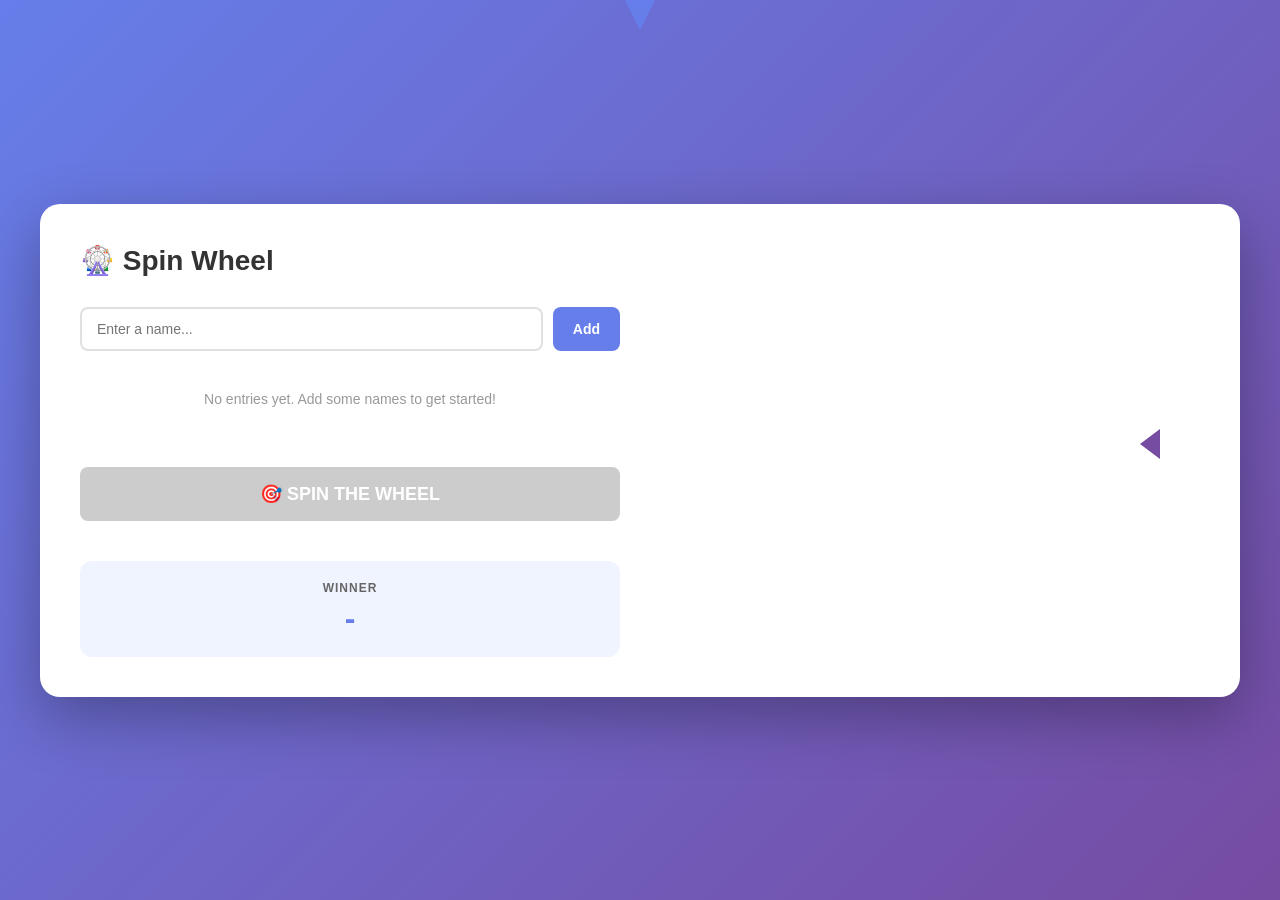
<file: spin_wheel.html>
<!DOCTYPE html>
<html lang="en">
<head>
    <meta charset="UTF-8">
    <meta name="viewport" content="width=device-width, initial-scale=1.0">
    <title>Spin Wheel</title>
    <style>
        * {
            margin: 0;
            padding: 0;
            box-sizing: border-box;
        }

        body {
            font-family: 'Segoe UI', Tahoma, Geneva, Verdana, sans-serif;
            background: linear-gradient(135deg, #667eea 0%, #764ba2 100%);
            min-height: 100vh;
            display: flex;
            justify-content: center;
            align-items: center;
            padding: 20px;
        }

        .container {
            background: white;
            border-radius: 20px;
            box-shadow: 0 20px 60px rgba(0, 0, 0, 0.3);
            padding: 40px;
            max-width: 1200px;
            width: 100%;
            display: grid;
            grid-template-columns: 1fr 1fr;
            gap: 40px;
        }

        .left-panel {
            display: flex;
            flex-direction: column;
            gap: 20px;
        }

        .wheel-container {
            display: flex;
            justify-content: center;
            align-items: center;
            position: relative;
            height: 400px;
        }

        canvas {
            max-width: 100%;
            filter: drop-shadow(0 10px 20px rgba(0, 0, 0, 0.2));
        }

        .pointer {
            position: absolute;
            top: 0;
            left: 50%;
            transform: translateX(-50%);
            width: 0;
            height: 0;
            border-left: 15px solid transparent;
            border-right: 15px solid transparent;
            border-top: 30px solid #667eea;
            z-index: 10;
        }

        .side-arrow {
            position: absolute;
            width: 30px;
            height: 30px;
            right: 30px;
            top: 50%;
            transform: translateY(-50%);
            z-index: 10;
        }

        .side-arrow::after {
            content: '';
            position: absolute;
            width: 0;
            height: 0;
            border-top: 15px solid transparent;
            border-bottom: 15px solid transparent;
            border-right: 20px solid #764ba2;
            left: 0;
            top: 50%;
            transform: translateY(-50%);
        }

        h1 {
            color: #333;
            margin-bottom: 10px;
            font-size: 28px;
        }

        .input-group {
            display: flex;
            gap: 10px;
        }

        input {
            flex: 1;
            padding: 12px 15px;
            border: 2px solid #e0e0e0;
            border-radius: 8px;
            font-size: 14px;
            transition: border-color 0.3s;
        }

        input:focus {
            outline: none;
            border-color: #667eea;
        }

        button {
            padding: 12px 20px;
            background: #667eea;
            color: white;
            border: none;
            border-radius: 8px;
            font-size: 14px;
            font-weight: 600;
            cursor: pointer;
            transition: background 0.3s, transform 0.1s;
        }

        button:hover {
            background: #5568d3;
        }

        button:active {
            transform: scale(0.98);
        }

        button:disabled {
            background: #ccc;
            cursor: not-allowed;
        }

        .entries-list {
            display: flex;
            flex-direction: column;
            gap: 10px;
        }

        .entry-item {
            display: flex;
            justify-content: space-between;
            align-items: center;
            padding: 12px 15px;
            background: #f5f5f5;
            border-radius: 8px;
            font-size: 14px;
        }

        .entry-item button {
            padding: 6px 12px;
            font-size: 12px;
            background: #ff6b6b;
            width: auto;
        }

        .entry-item button:hover {
            background: #ff5252;
        }

        .spin-button {
            padding: 16px 40px;
            background: linear-gradient(135deg, #667eea 0%, #764ba2 100%);
            font-size: 18px;
            font-weight: 700;
            margin-top: 20px;
        }

        .spin-button:hover {
            background: linear-gradient(135deg, #5568d3 0%, #6a3d95 100%);
        }

        .winner-display {
            margin-top: 20px;
            padding: 20px;
            background: #f0f4ff;
            border-radius: 12px;
            text-align: center;
            min-height: 60px;
            display: flex;
            flex-direction: column;
            justify-content: center;
        }

        .winner-display.show {
            background: linear-gradient(135deg, #ffd89b 0%, #19547b 100%);
            color: white;
        }

        .winner-label {
            font-size: 12px;
            font-weight: 600;
            color: #666;
            margin-bottom: 5px;
            text-transform: uppercase;
            letter-spacing: 1px;
        }

        .winner-display.show .winner-label {
            color: rgba(255, 255, 255, 0.9);
        }

        .winner-name {
            font-size: 32px;
            font-weight: 700;
            color: #667eea;
        }

        .winner-display.show .winner-name {
            color: white;
            font-size: 28px;
        }

        .no-entries {
            color: #999;
            font-size: 14px;
            text-align: center;
            padding: 20px;
        }

        @media (max-width: 768px) {
            .container {
                grid-template-columns: 1fr;
                padding: 20px;
                gap: 20px;
            }

            h1 {
                font-size: 22px;
            }

            .wheel-container {
                height: 300px;
            }
        }

        #confettiCanvas {
            position: fixed;
            top: 0;
            left: 0;
            width: 100%;
            height: 100%;
            pointer-events: none;
            z-index: 1000;
        }
    </style>
</head>
<body>
    <canvas id="confettiCanvas"></canvas>
    <div class="container">
        <div class="left-panel">
            <h1>🎡 Spin Wheel</h1>

            <div class="input-group">
                <input type="text" id="nameInput" placeholder="Enter a name..." />
                <button onclick="addEntry()">Add</button>
            </div>

            <div class="entries-list" id="entriesList">
                <div class="no-entries">No entries yet. Add some names to get started!</div>
            </div>

            <button class="spin-button" onclick="spin()" id="spinBtn" disabled>
                🎯 SPIN THE WHEEL
            </button>

            <div class="winner-display" id="winnerDisplay">
                <div class="winner-label">Winner</div>
                <div class="winner-name">-</div>
            </div>
        </div>

        <div class="right-panel">
            <div class="pointer"></div>
            <div class="wheel-container">
                <canvas id="wheelCanvas" width="400" height="400"></canvas>
                <div class="side-arrow" id="sideArrow"></div>
            </div>
        </div>
    </div>

    <script>
        const entries = [];
        let isSpinning = false;
        let currentRotation = 0;

        const canvas = document.getElementById('wheelCanvas');
        const ctx = canvas.getContext('2d');
        const nameInput = document.getElementById('nameInput');
        const spinBtn = document.getElementById('spinBtn');
        const winnerDisplay = document.getElementById('winnerDisplay');

        const confettiCanvas = document.getElementById('confettiCanvas');
        const confettiCtx = confettiCanvas.getContext('2d');
        confettiCanvas.width = window.innerWidth;
        confettiCanvas.height = window.innerHeight;

        let confetti = [];

        class Confetti {
            constructor() {
                this.x = Math.random() * confettiCanvas.width;
                this.y = -10;
                this.width = Math.random() * 8 + 4;
                this.height = Math.random() * 8 + 4;
                this.opacity = 1;
                this.vx = (Math.random() - 0.5) * 8;
                this.vy = Math.random() * 5 + 5;
                this.rotation = Math.random() * Math.PI * 2;
                this.rotationSpeed = (Math.random() - 0.5) * 0.2;
                this.color = `hsl(${Math.random() * 360}, 75%, 60%)`;
            }

            update() {
                this.x += this.vx;
                this.y += this.vy;
                this.vy += 0.1;
                this.rotation += this.rotationSpeed;
                this.opacity -= 0.01;
            }

            draw() {
                confettiCtx.save();
                confettiCtx.globalAlpha = this.opacity;
                confettiCtx.fillStyle = this.color;
                confettiCtx.translate(this.x, this.y);
                confettiCtx.rotate(this.rotation);
                confettiCtx.fillRect(-this.width / 2, -this.height / 2, this.width, this.height);
                confettiCtx.restore();
            }
        }

        function createConfetti() {
            confetti = [];
            for (let i = 0; i < 100; i++) {
                confetti.push(new Confetti());
            }
        }

        function animateConfetti() {
            if (confetti.length === 0) return;

            confettiCtx.clearRect(0, 0, confettiCanvas.width, confettiCanvas.height);

            confetti = confetti.filter(p => p.opacity > 0);

            for (let particle of confetti) {
                particle.update();
                particle.draw();
            }

            if (confetti.length > 0) {
                requestAnimationFrame(animateConfetti);
            }
        }

        window.addEventListener('resize', () => {
            confettiCanvas.width = window.innerWidth;
            confettiCanvas.height = window.innerHeight;
        });

        function playTrumpetSound() {
            const audioContext = new (window.AudioContext || window.webkitAudioContext)();
            const now = audioContext.currentTime;
            const duration = 0.6;

            const osc = audioContext.createOscillator();
            const gain = audioContext.createGain();

            osc.connect(gain);
            gain.connect(audioContext.destination);

            osc.type = 'sine';

            const notes = [523.25, 659.25, 783.99, 987.77, 1174.66];
            let time = now;

            for (let note of notes) {
                osc.frequency.setValueAtTime(note, time);
                time += duration / notes.length;
            }

            gain.gain.setValueAtTime(0.3, now);
            gain.gain.exponentialRampToValueAtTime(0.01, now + duration);

            osc.start(now);
            osc.stop(now + duration);
        }

        function addEntry() {
            const name = nameInput.value.trim();
            if (name === '') return;

            entries.push(name);
            nameInput.value = '';
            updateUI();
            drawWheel();
        }

        function removeEntry(index) {
            entries.splice(index, 1);
            updateUI();
            drawWheel();
            winnerDisplay.classList.remove('show');
        }

        function updateUI() {
            const list = document.getElementById('entriesList');

            if (entries.length === 0) {
                list.innerHTML = '<div class="no-entries">No entries yet. Add some names to get started!</div>';
                spinBtn.disabled = true;
            } else {
                list.innerHTML = entries
                    .map((entry, index) => `
                        <div class="entry-item">
                            <span>${entry}</span>
                            <button onclick="removeEntry(${index})">Remove</button>
                        </div>
                    `)
                    .join('');
                spinBtn.disabled = false;
            }
        }

        function drawWheel() {
            const centerX = canvas.width / 2;
            const centerY = canvas.height / 2;
            const radius = 150;

            ctx.clearRect(0, 0, canvas.width, canvas.height);

            if (entries.length === 0) return;

            const sliceAngle = (2 * Math.PI) / entries.length;
            const colors = generateColors(entries.length);

            for (let i = 0; i < entries.length; i++) {
                const startAngle = i * sliceAngle + currentRotation;
                const endAngle = (i + 1) * sliceAngle + currentRotation;

                ctx.beginPath();
                ctx.moveTo(centerX, centerY);
                ctx.arc(centerX, centerY, radius, startAngle, endAngle);
                ctx.closePath();
                ctx.fillStyle = colors[i];
                ctx.fill();

                ctx.strokeStyle = '#fff';
                ctx.lineWidth = 3;
                ctx.stroke();

                drawText(ctx, entries[i], centerX, centerY, radius, startAngle, endAngle);
            }
        }

        function drawText(ctx, text, centerX, centerY, radius, startAngle, endAngle) {
            const angle = (startAngle + endAngle) / 2;
            const x = centerX + Math.cos(angle) * (radius * 0.65);
            const y = centerY + Math.sin(angle) * (radius * 0.65);

            ctx.save();
            ctx.translate(x, y);
            ctx.rotate(angle + Math.PI / 2);
            ctx.textAlign = 'center';
            ctx.fillStyle = '#fff';
            ctx.font = 'bold 14px Arial';
            ctx.shadowColor = 'rgba(0, 0, 0, 0.5)';
            ctx.shadowBlur = 3;

            const words = text.split(' ');
            let yOffset = -(words.length - 1) * 10;
            for (const word of words) {
                ctx.fillText(word, 0, yOffset);
                yOffset += 20;
            }

            ctx.restore();
        }

        function generateColors(count) {
            const colors = [];
            for (let i = 0; i < count; i++) {
                const hue = (i / count) * 360;
                colors.push(`hsl(${hue}, 75%, 60%)`);
            }
            return colors;
        }

        function spin() {
            if (isSpinning || entries.length === 0) return;

            isSpinning = true;
            spinBtn.disabled = true;
            winnerDisplay.classList.remove('show');

            const spins = 5 + Math.random() * 5;
            const duration = 4000;
            const targetRotation = spins * 2 * Math.PI + Math.random() * 2 * Math.PI;

            const startTime = Date.now();
            const startRotation = currentRotation;

            function animate() {
                const elapsed = Date.now() - startTime;
                const progress = elapsed / duration;

                if (progress < 1) {
                    const easeProgress = easeOutCubic(progress);
                    currentRotation = startRotation + targetRotation * easeProgress;
                    drawWheel();
                    requestAnimationFrame(animate);
                } else {
                    currentRotation = startRotation + targetRotation;
                    currentRotation = currentRotation % (2 * Math.PI);
                    drawWheel();

                    const sliceAngle = (2 * Math.PI) / entries.length;
                    const normalizedRotation = (2 * Math.PI - (currentRotation % (2 * Math.PI))) % (2 * Math.PI);
                    const winnerIndex = Math.floor(normalizedRotation / sliceAngle) % entries.length;

                    showWinner(entries[winnerIndex]);
                    isSpinning = false;
                    spinBtn.disabled = false;
                }
            }

            animate();
        }

        function easeOutCubic(t) {
            return 1 - Math.pow(1 - t, 3);
        }

        function showWinner(winner) {
            const winnerName = winnerDisplay.querySelector('.winner-name');
            winnerName.textContent = winner;
            winnerDisplay.classList.add('show');
            createConfetti();
            animateConfetti();
            playTrumpetSound();
        }

        nameInput.addEventListener('keypress', (e) => {
            if (e.key === 'Enter') addEntry();
        });

        updateUI();
    </script>
</body>
</html>
</file>
